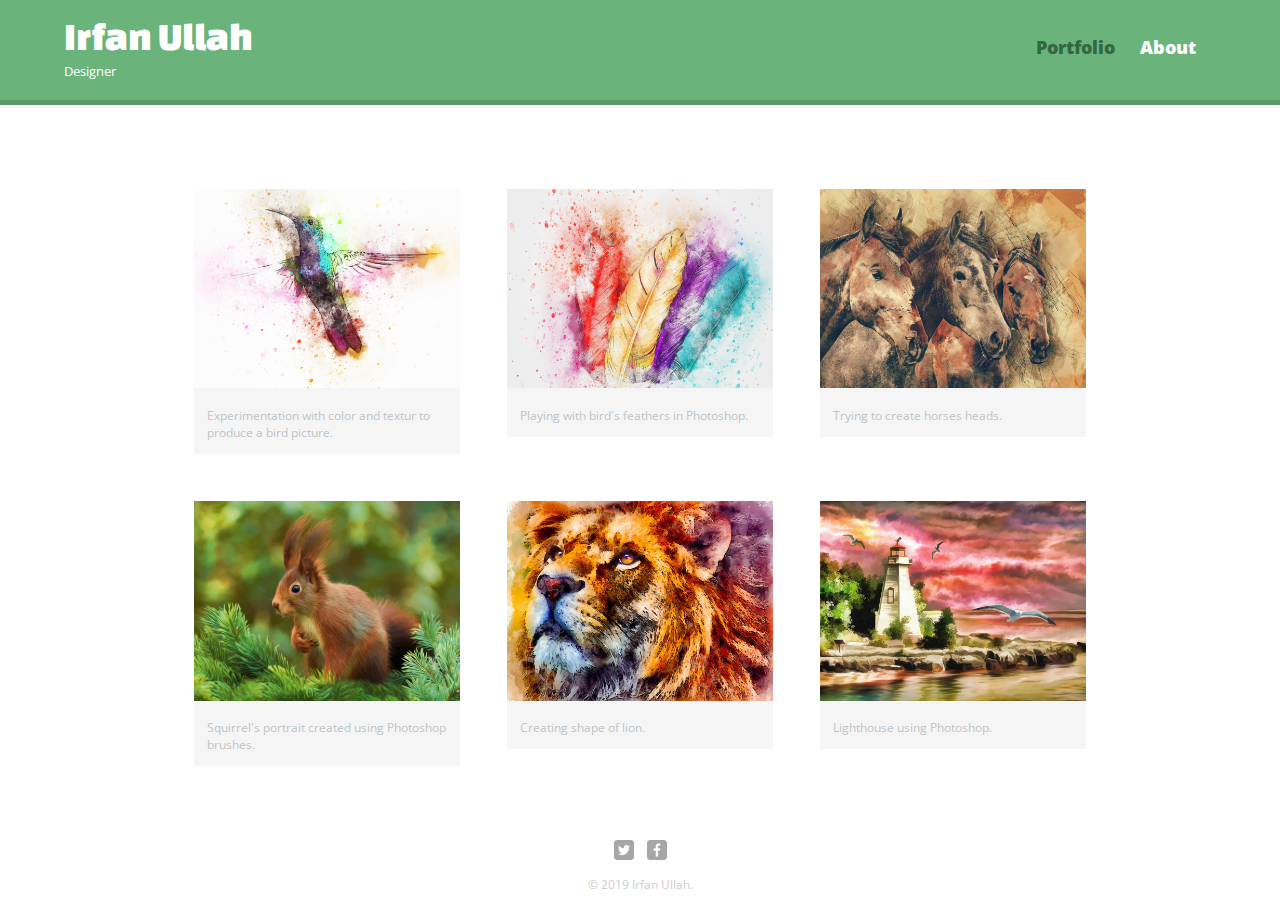
<file: index.html>
<!DOCTYPE html>
<html>

<head>
  <meta charset="utf-8">
  <title>Irfan Ullah | Designer</title>
  <link rel="stylesheet" href="css/normalize.css">
  <link href='http://fonts.googleapis.com/css?family=Changa+One|Open+Sans:400italic,700italic,400,700,800' rel='stylesheet' type='text/css'>
  <link rel="stylesheet" href="css/main.css">
  <link rel="stylesheet" href="css/responsive.css">
</head>

<body>
  <header>
    <a href="index.html" id="logo">
      <h1>Irfan Ullah</h1>
      <h2>Designer</h2>
    </a>
    <nav>
      <ul>
        <li><a href="index.html" class="selected">Portfolio</a></li>
        <li><a href="about.html">About</a></li>
      </ul>
    </nav>
  </header>
  <div id="wrapper">
    <section>
      <ul id="gallery">
        <li>
          <a href="img/numbers-01.jpg">
            <img src="img/numbers-01.jpg" alt="">
            <p>Experimentation with color and textur to produce a bird picture.</p>
          </a>
        </li>
        <li>
          <a href="img/numbers-02.jpg">
            <img src="img/numbers-02.jpg" alt="">
            <p>Playing with bird's feathers in Photoshop.</p>
          </a>
        </li>
        <li>
          <a href="img/numbers-06.jpg">
            <img src="img/numbers-06.jpg" alt="">
            <p>Trying to create horses heads.</p>
          </a>
        </li>
        <li>
          <a href="img/numbers-09.jpg">
            <img src="img/numbers-09.jpg" alt="">
            <p>Squirrel's portrait created using Photoshop brushes.</p>
          </a>
        </li>
        <li>
          <a href="img/numbers-12.jpg">
            <img src="img/numbers-12.jpg" alt="">
            <p>Creating shape of lion.</p>
          </a>
        </li>
        <li>
          <a href="img/numbers-13.jpg">
            <img src="img/numbers-13.jpg" alt="">
            <p>Lighthouse using Photoshop.</p>
          </a>
        </li>
      </ul>
    </section>
    <footer>
      <a href="http://twitter.com/IukMohmand"><img src="img/twitter-wrap.png" alt="Twitter Logo" class="social-icon"></a>
      <a href="https://www.facebook.com/irfanmhmnd"><img src="img/facebook-wrap.png" alt="Facebook Logo" class="social-icon"></a>
      <p>&copy; 2019 Irfan Ullah.</p>
    </footer>
  </div>
</body>

</html>
</file>
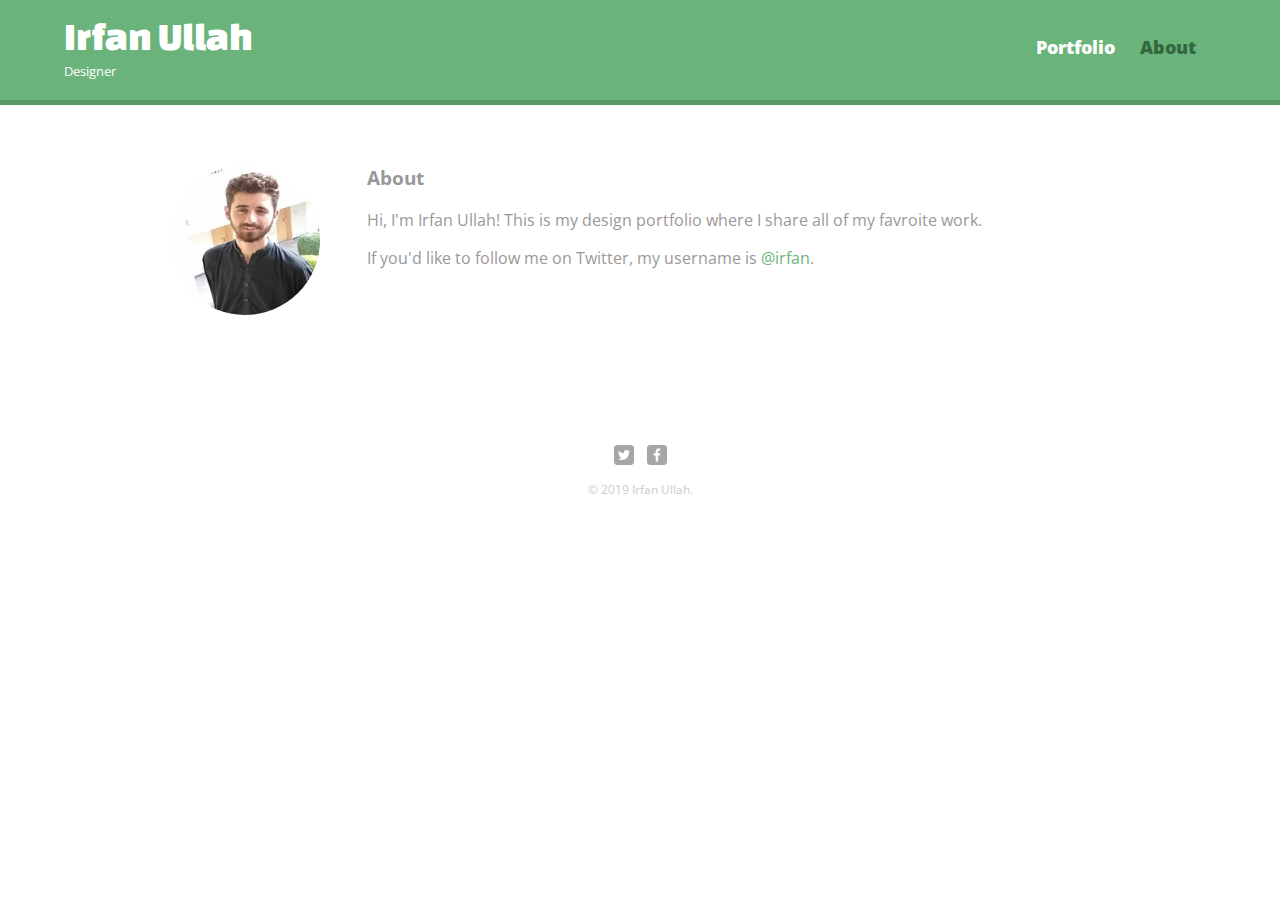
<file: about.html>
<!DOCTYPE html>
<html>

<head>
  <meta charset="utf-8">
  <title>Irfan Ullah | Designer</title>
  <link rel="stylesheet" href="css/normalize.css">
  <link href='http://fonts.googleapis.com/css?family=Changa+One|Open+Sans:400italic,700italic,400,700,800' rel='stylesheet' type='text/css'>
  <link rel="stylesheet" href="css/main.css">
  <link rel="stylesheet" href="css/responsive.css">
</head>

<body>
  <header>
    <a href="index.html" id="logo">
      <h1>Irfan Ullah</h1>
      <h2>Designer</h2>
    </a>
    <nav>
      <ul>
        <li><a href="index.html">Portfolio</a></li>
        <li><a href="about.html" class="selected">About</a></li>
      </ul>
    </nav>
  </header>
  <div id="wrapper">
    <section>
      <img src="img/irfan.jpg" alt="Photograph of Irfan Ullah" class="profile-photo">
      <h3>About</h3>
      <p>Hi, I'm Irfan Ullah! This is my design portfolio where I share all of my favroite work.</p>
      <p>If you'd like to follow me on Twitter, my username is <a href="http://twitter.com/IukMohmand">@irfan</a>.</p>
    </section>

    <footer>
      <a href="http://twitter.com/IukMohmand"><img src="img/twitter-wrap.png" alt="Twitter Logo" class="social-icon"></a>
      <a href="https://www.facebook.com/irfanmhmnd"><img src="img/facebook-wrap.png" alt="Facebook Logo" class="social-icon"></a>
      <p>&copy; 2019 Irfan Ullah.</p>
    </footer>
  </div>
</body>

</html>
</file>
<file: css/main.css>
/**********************************
GENERAL
***********************************/
body {
  font-family: 'Open Sans', sans-serif;
}

#wrapper {
  max-width: 940px;
  margin: 0 auto;
  padding: 0 5%;
}

a {
  text-decoration: none;
}

img {
  max-width: 100%;
}

h3 {
  margin: 0 0 1em 0;
}

/**********************************
HEADING
***********************************/
header {
  float: left;
  margin: 0 0 30px 0;
  padding: 5px 0 0 0;
  width: 100%;
}

#logo {
  text-align: center;
  margin: 0;
}

h1 {
  font-family: 'Changa One', sans-serif;
  margin: 15px 0;
  font-size: 1.75em;
  font-weight: normal;
  line-height: 0.8em;
}

h2 {
  font-size: 0.75em;
  margin: -5px 0 0;
  font-weight: normal;
}

/**********************************
NAVIGATION
***********************************/
nav {
  text-align: center;
  padding: 10px 0;
  margin: 20px 0 0;
}

nav ul {
  list-style: none;
  margin: 0 10px;
  padding: 0;
}

nav li {
  display: inline-block;
}

nav a {
  font-weight: 800;
  padding: 15px 10px;
}

/**********************************
FOOTER
***********************************/
footer {
  font-size: 0.75em;
  text-align: center;
  clear: both;
  padding-top: 50px;
  color: #ccc;
}

.social-icon {
  width: 20px;
  height: 20px;
  margin: 0 5px;
}

/**********************************
PAGE: PORTFOLIO
***********************************/
#gallery {
  margin: 0;
  padding: 0;
  list-style: none;
}

#gallery li {
  float: left;
  width: 45%;
  margin: 2.5%;
  background-color: #f5f5f5;
  color: #bdc3c7;
}

#gallery li a p {
  margin: 0;
  padding: 5%;
  font-size: 0.75em;
  color: #bdc3c7
}

/**********************************
PAGE: ABOUT
***********************************/
.profile-photo {
  display: block;
  max-width: 150px;
  margin: 0, auto, 35px;
  border-radius: 100%;
}


/**********************************
COLORS
***********************************/
/* site body */
body {
  background-color: #fff;
  color: #999;
}

/* green header */
header {
  background: #6ab47b;
  border-color: #599a68;
}

/* nav background on mobile */
nav {
  background: #599a68;
}

/* logo text */
h1, h2 {
  color: #fff;
}

/* links */
a {
  color: #6ab47b;
}

/* nav link */
nav a, nav a:visited {
  color: #fff;
}

/* selected nav link */
nav a.selected, nav a:hover {
  color: #32673f;
}
</file>
<file: css/responsive.css>
@media screen and (min-width: 480px) {


  /**********************************
  PAGE: PORTFOLIO
  ***********************************/
  #gallery li {
    width: 28.3333%;
  }

  #gallery li:nth-child(4n) {
    clear: left;
  }

  /**********************************
  PAGE: ABOUT
  ***********************************/
  .profile-photo {
    float: left;
    margin: 0 5% 80px 0;
  }
}

@media screen and (min-width: 660px) {

  /**********************************
  HEADER
  ***********************************/
  nav {
    background: none;
    float: right;
    font-size: 1.125em;
    margin-right: 5%;
    text-align: right;
    width: 45%;
  }

  #logo {
    float: left;
    margin-left: 5%;
    text-align: left;
    width: 45%;
  }

  h1 {
    font-size: 2.5em;
  }

  h2 {
    font-size: 0.825em;
    margin-bottom: 20px;
  }

  header {
    border-bottom: 5px solid #599a68;
    margin-bottom: 60px;
  }
}
</file>
